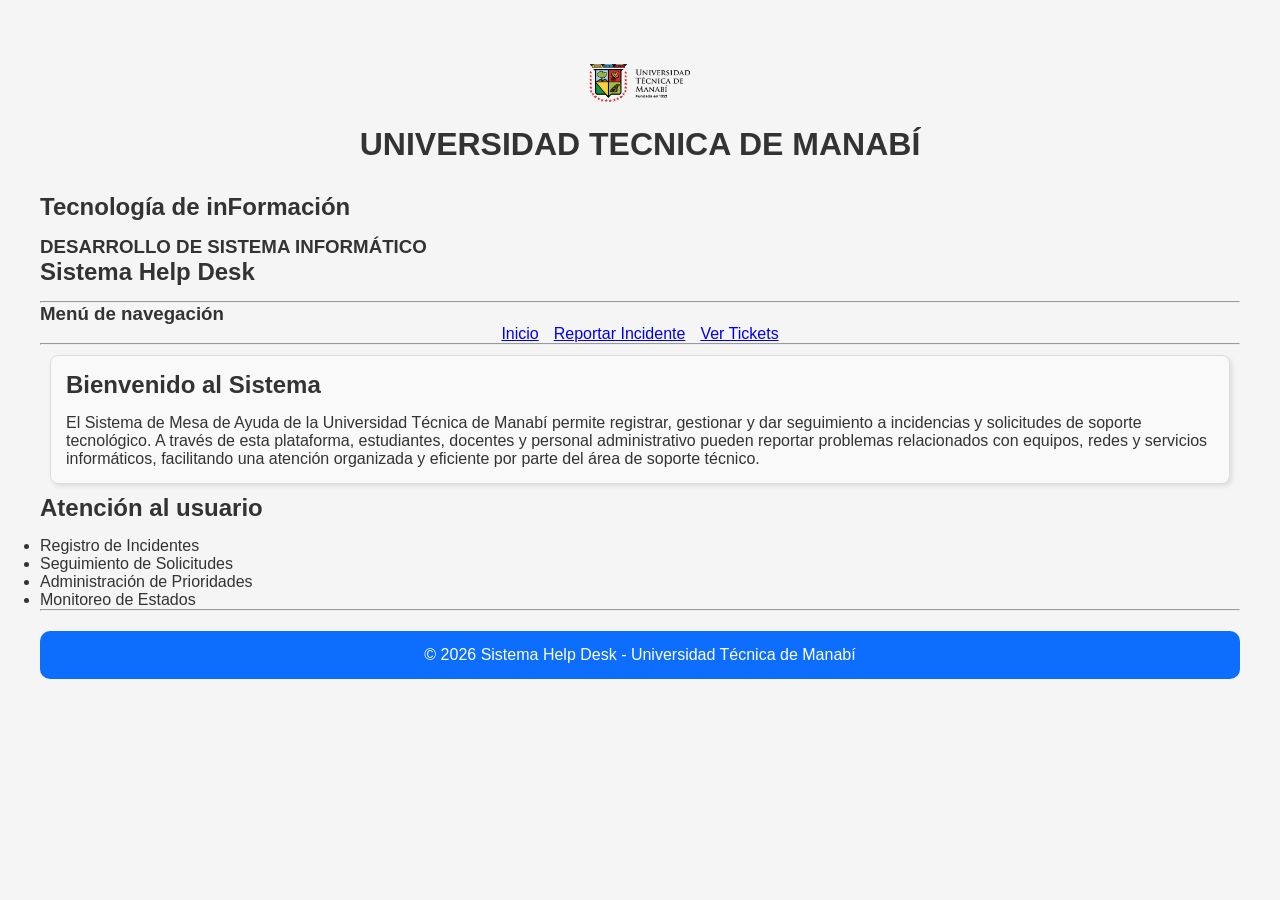
<file: index.html>
<!DOCTYPE html>
<html lang="es">
<head>
    <meta charset="UTF-8">
    <meta name="viewport" content="width=device-width, initial-scale=1.0">

    <link rel="stylesheet" href="UI Kit/style.css">

    <title>Sistema Help Desk - Inicio</title>
</head>
<body>
    <header>
        <img class="logo" src="logo.png"
     alt="Logo Universidad Técnica de Manabí"
     width="150">
       
         <h1>UNIVERSIDAD TECNICA DE MANABÍ</h1>

         <h2> Tecnología de inFormación</h2>

         <h3> DESARROLLO DE SISTEMA INFORMÁTICO</h3>

         <h2> Sistema Help Desk</h2>

    <hr>
    </header>

    <nav>
       <h3>Menú de navegación</h3>
       <ul class="menu">
            <li><a href="index.html">Inicio</a></li>
            <li><a href="reportar.html">Reportar Incidente</a></li>
            <li><a href="tickets.html">Ver Tickets</a></li>
       </ul>
       <hr>
       </nav>
    <main>

<section class="card">

        
    <h2>Bienvenido al Sistema</h2>
        <p>
           El Sistema de Mesa de Ayuda de la Universidad Técnica de Manabí permite registrar, gestionar y dar seguimiento a incidencias y solicitudes de soporte tecnológico. A través de esta plataforma, estudiantes, docentes y personal administrativo pueden reportar problemas relacionados con equipos, redes y servicios informáticos, facilitando una atención organizada y eficiente por parte del área de soporte técnico.
        </p>
</section>
<section>
    <h2>Atención al usuario</h2>
    <ul>
        <li>Registro de Incidentes</li>
        <li>Seguimiento de Solicitudes</li>
        <li>Administración de Prioridades</li>
        <li>Monitoreo de Estados</li>
    </ul>
</section>
    </main>
    <hr>
    <footer>

        <p>
            © 2026 Sistema Help Desk - Universidad Técnica de Manabí
        </p>
    </footer>

    </body>
</html>
</file>
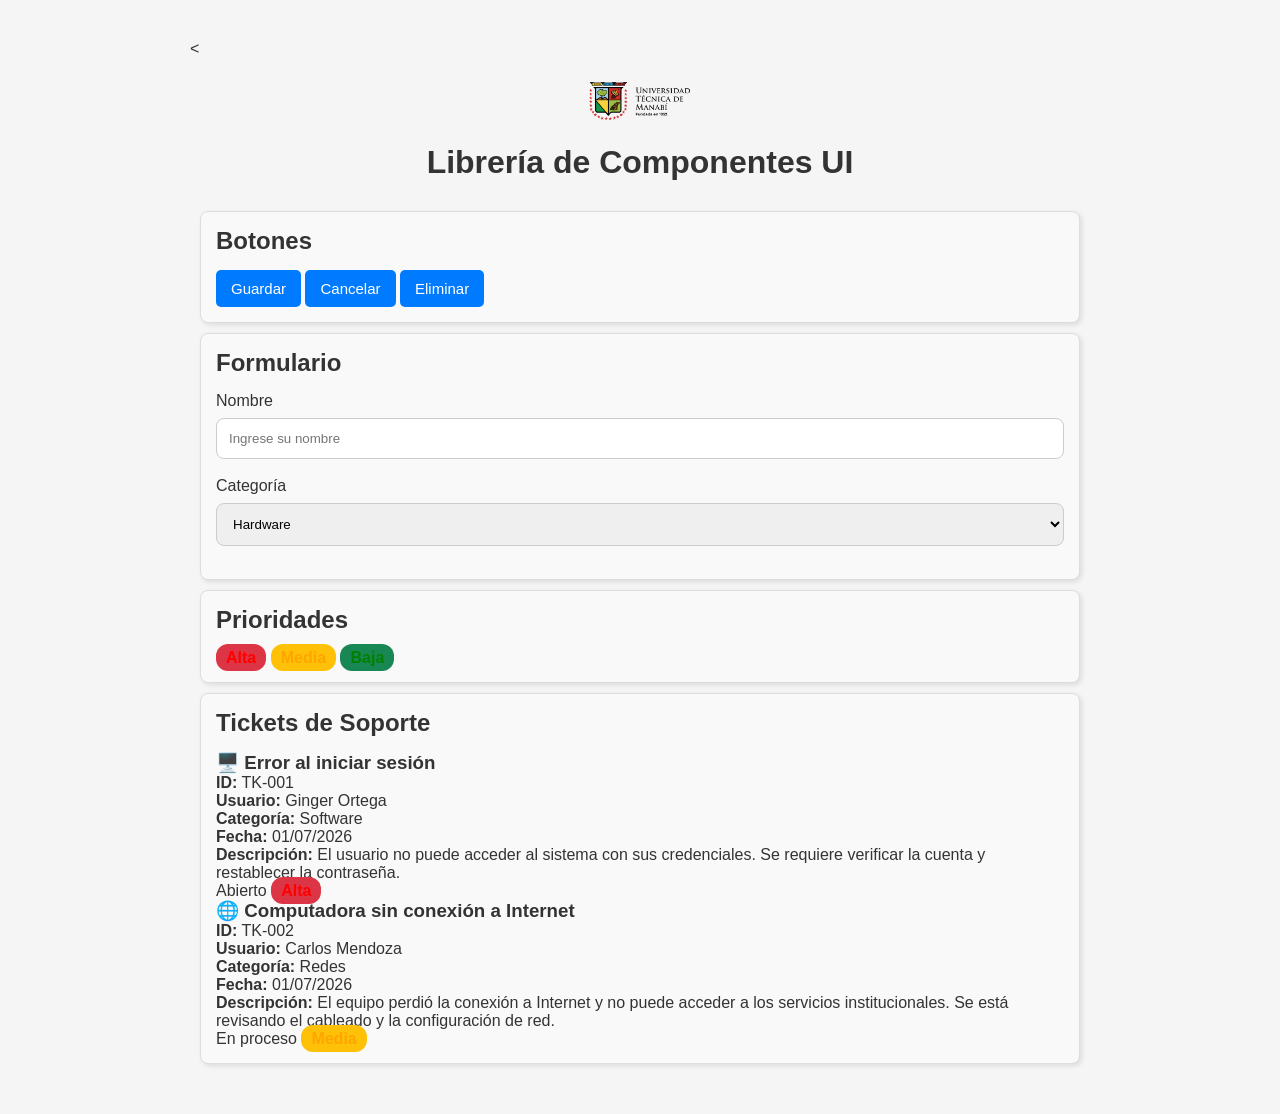
<file: UI Kit/index.html>
<!DOCTYPE html>
<html lang="es">
<head>
    <meta charset="UTF-8">
    <meta name="viewport" content="width=device-width, initial-scale=1.0">
    <title>UI Kit Help Desk</title>
    <link rel="stylesheet" href="style.css">
</head>


<body>

<div class="container">

    <<img src="img/logo.png" alt="Logo UTM" class="logo">

    <h1>Librería de Componentes UI</h1>

    <!-- BOTONES -->
    <div class="card">
        <h2>Botones</h2>

        <button class="btn btn-primary">Guardar</button>
        <button class="btn btn-secondary">Cancelar</button>
        <button class="btn btn-danger">Eliminar</button>
    </div>

    <!-- FORMULARIO -->
    <div class="card">
        <h2>Formulario</h2>

        <label>Nombre</label>
        <input type="text" placeholder="Ingrese su nombre">

        <label>Categoría</label>
        <select>
            <option>Hardware</option>
            <option>Software</option>
            <option>Redes</option>
        </select>
    </div>

    <!-- PRIORIDADES -->
    <div class="card">
        <h2>Prioridades</h2>

        <span class="badge alta">Alta</span>
        <span class="badge media">Media</span>
        <span class="badge baja">Baja</span>
    </div>

    <!-- TICKETS -->
    <div class="card">

        <h2>Tickets de Soporte</h2>

        <div class="ticket">
            <h3>🖥️ Error al iniciar sesión</h3>

            <p><strong>ID:</strong> TK-001</p>
            <p><strong>Usuario:</strong> Ginger Ortega</p>
            <p><strong>Categoría:</strong> Software</p>
            <p><strong>Fecha:</strong> 01/07/2026</p>
            <p><strong>Descripción:</strong> El usuario no puede acceder al sistema con sus credenciales. Se requiere verificar la cuenta y restablecer la contraseña.</p>

            <span class="estado">Abierto</span>
            <span class="badge alta">Alta</span>
        </div>

        <div class="ticket">
            <h3>🌐 Computadora sin conexión a Internet</h3>

            <p><strong>ID:</strong> TK-002</p>
            <p><strong>Usuario:</strong> Carlos Mendoza</p>
            <p><strong>Categoría:</strong> Redes</p>
            <p><strong>Fecha:</strong> 01/07/2026</p>
            <p><strong>Descripción:</strong> El equipo perdió la conexión a Internet y no puede acceder a los servicios institucionales. Se está revisando el cableado y la configuración de red.</p>

            <span class="proceso">En proceso</span>
            <span class="badge media">Media</span>
        </div>

    </div>

</div>

</body>
</html>
</file>
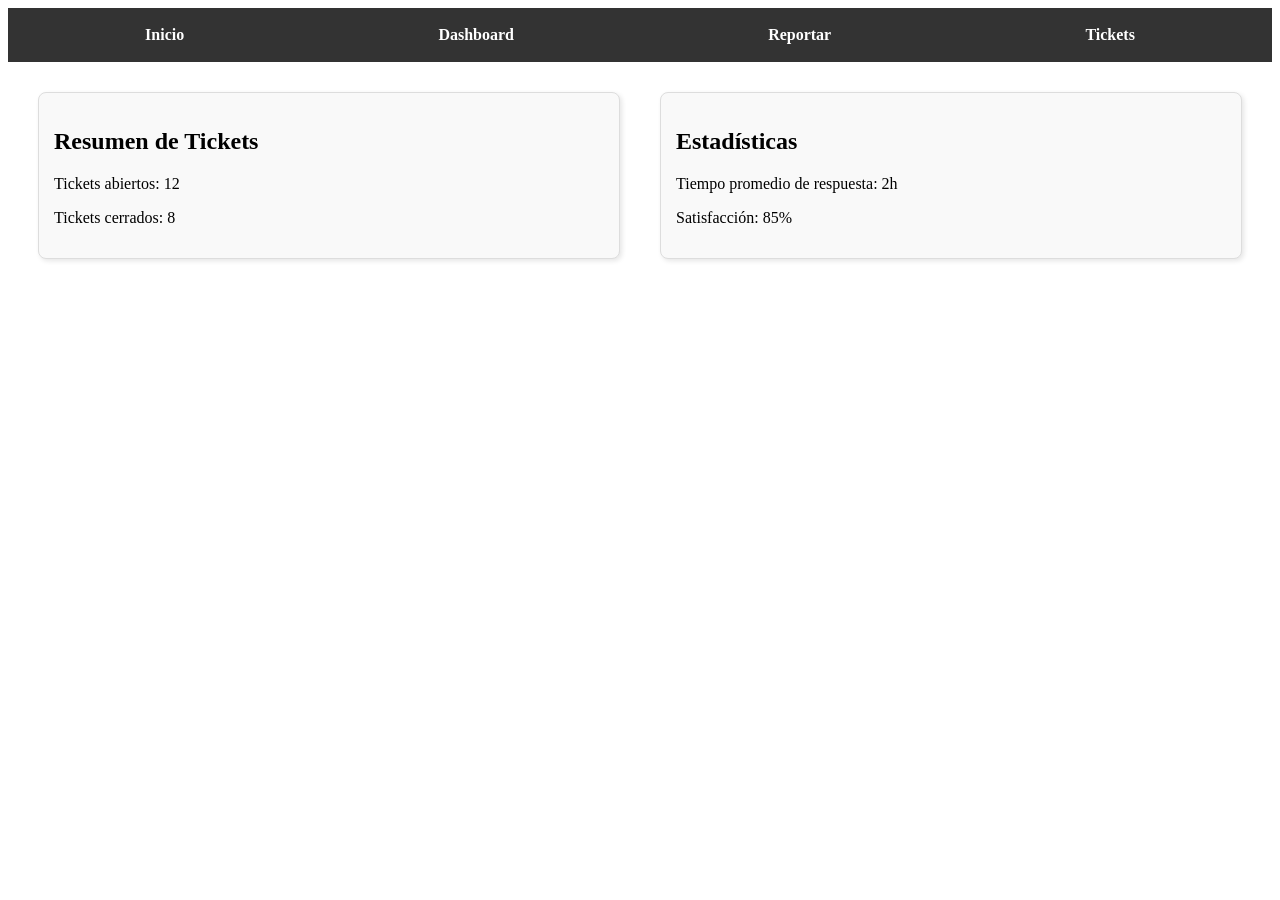
<file: dashboard.html>
<!DOCTYPE html>
<html lang="es">
<head>
  <meta charset="UTF-8">
  <meta name="viewport" content="width=device-width, initial-scale=1.0">
  <title>Dashboard Help Desk</title>
  <link rel="stylesheet" href="style.css">
</head>
<body>
  <nav class="nav">
    <a href="index.html">Inicio</a>
    <a href="dashboard.html">Dashboard</a>
    <a href="reportar.html">Reportar</a>
    <a href="tickets.html">Tickets</a>
  </nav>

  <section class="dashboard">
    <div class="card">
      <h2>Resumen de Tickets</h2>
      <p>Tickets abiertos: 12</p>
      <p>Tickets cerrados: 8</p>
    </div>
    <div class="card">
      <h2>Estadísticas</h2>
      <p>Tiempo promedio de respuesta: 2h</p>
      <p>Satisfacción: 85%</p>
    </div>
  </section>
</body>
</html>
</file>
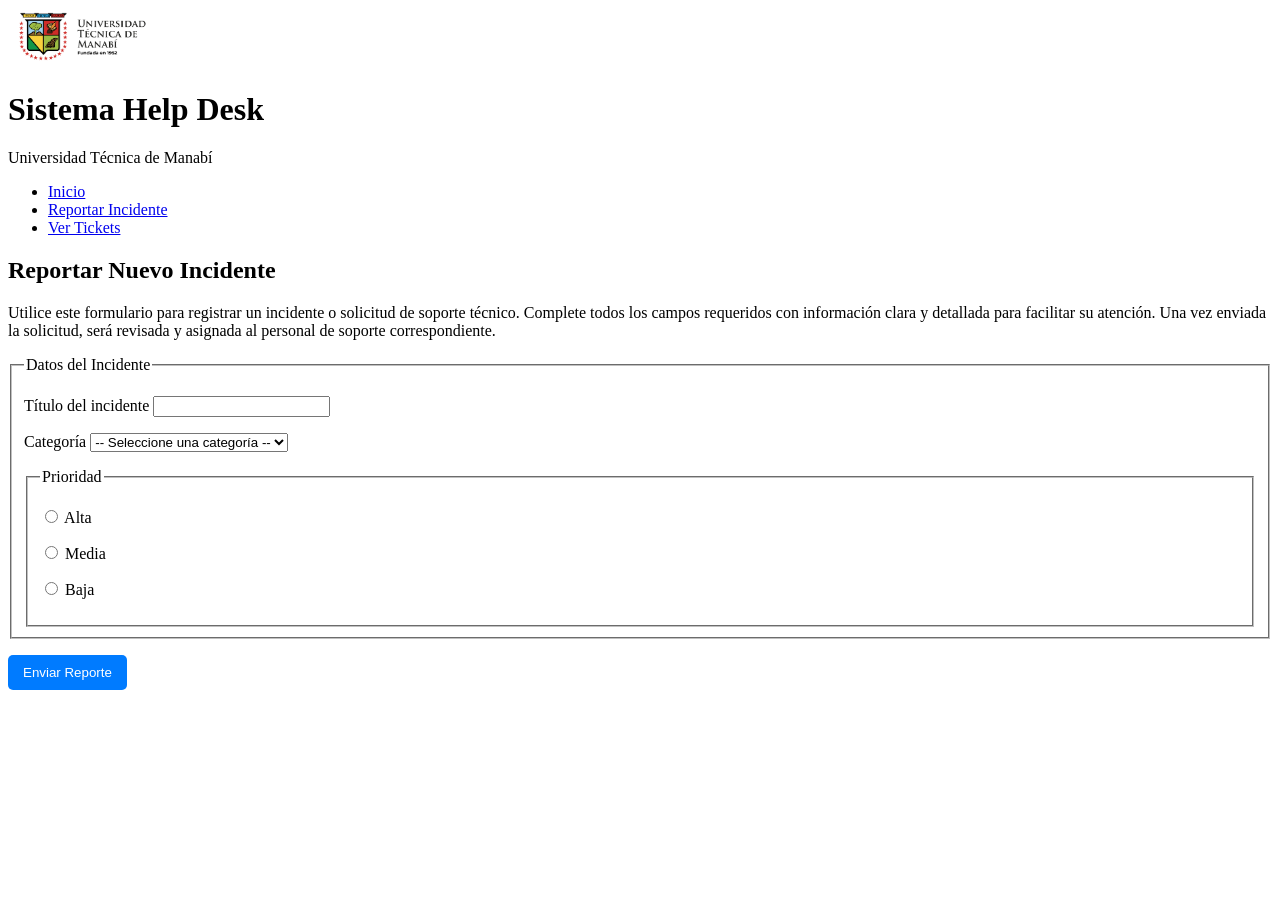
<file: reportar.html>
<!DOCTYPE html>
<html lang="es">
<head>

    <meta charset="UTF-8">
    <meta name="viewport" content="width=device-width, initial-scale=1.0">

    <link rel="stylesheet" href="style.css">


    <title>Sistema Help Desk - Data Center</title>
</head>
<body>

<header>
    <img src="logo.png"
     alt="Logo Universidad Técnica de Manabí"
     width="150">

    <h1>Sistema Help Desk </h1>

    <p>Universidad Técnica de Manabí</p>

    <nav>
        <ul>
            <li><a href="index.html">Inicio</a></li>
            <li><a href="reportar.html">Reportar Incidente</a></li>
            <li><a href="tickets.html">Ver Tickets</a></li>
        </ul>
    </nav>
</header>

<main>

    <section>
        <h2>Reportar Nuevo Incidente</h2>

        <p>
            Utilice este formulario para registrar un incidente o solicitud de soporte técnico.
            Complete todos los campos requeridos con información clara y detallada para facilitar su atención.
             Una vez enviada la solicitud, será revisada y asignada al personal de soporte correspondiente.
        </p>

        <form action="#" method="post">

            <fieldset>
                <legend>Datos del Incidente</legend>

                <p>
                    <label for="titulo">
                        Título del incidente
                    </label>

                    <input
                    class="input"
                        type="text"
                        id="titulo"
                        name="titulo"
                        required>
                </p>

                <p>
                    <label for="categoria">
                        Categoría
                    </label>

                    <select class="select"
            
                        id="categoria"
                        name="categoria"
                        required>

                        <option value="">
                            -- Seleccione una categoría --
                        </option>

                        <option value="hardware">
                            Hardware
                        </option>

                        <option value="software">
                            Software
                        </option>

                        <option value="red">
                            Red
                        </option>

                    </select>
                </p>

                <fieldset>
                    <legend>Prioridad</legend>

                    <p>
                        <label>
                            <input
                                type="radio"
                                name="prioridad"
                                value="alta"
                                required>
                            Alta
                        </label>
                    </p>

                    <p>
                        <label>
                            <input
                                type="radio"
                                name="prioridad"
                                value="media">
                            Media
                        </label>
                    </p>

                    <p>
                        <label>
                            <input
                                type="radio"
                                name="prioridad"
                                value="baja">
                            Baja
                        </label>
                    </p>

                </fieldset>

            </fieldset>
<p>
    <button class="btn btn-primary" type="submit">
    Enviar Reporte
</button>
</p>
        </form>
       

    </section>

</main>

</body>
</html>
</file>
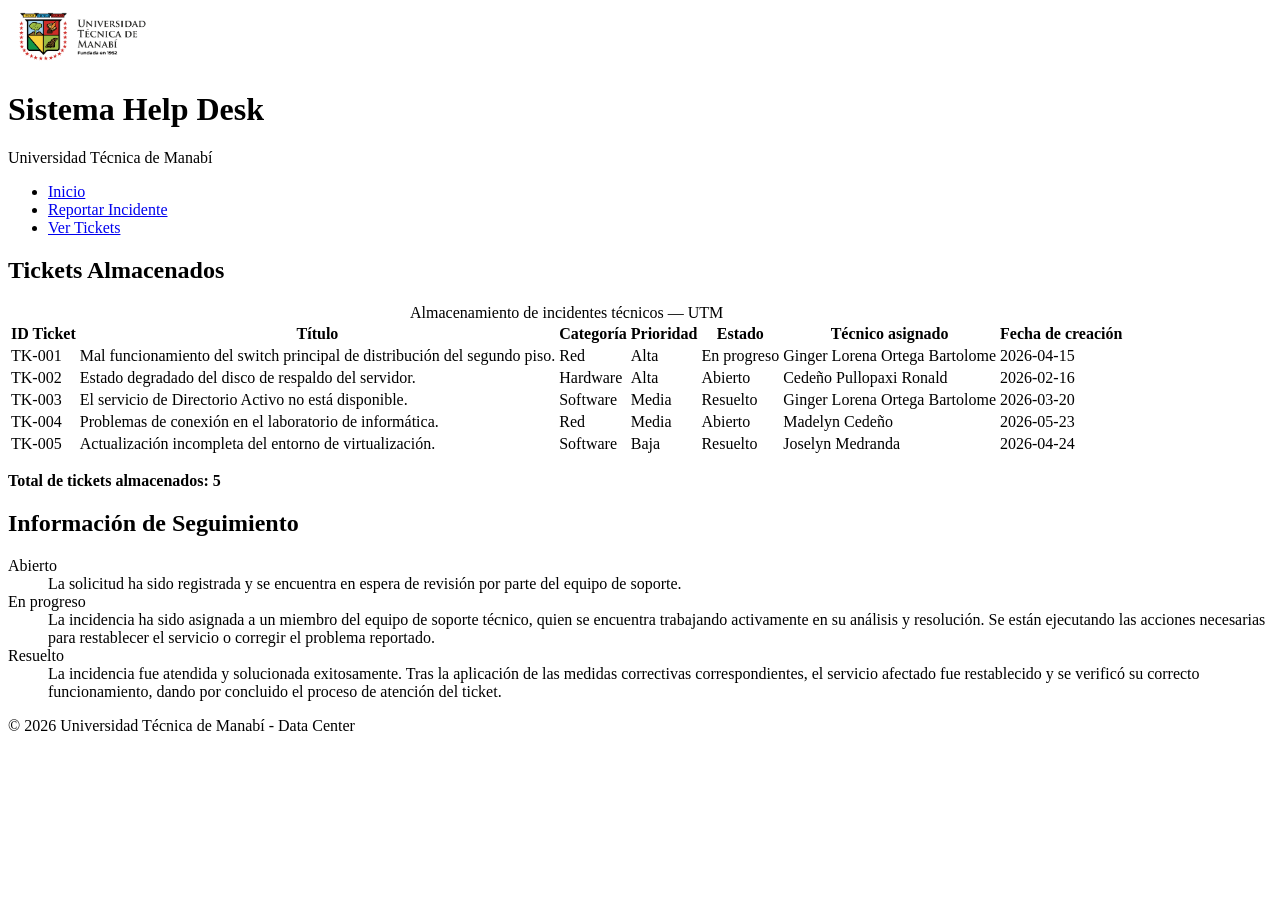
<file: tickets.html>
<!DOCTYPE html>
<html lang="es">
<head>
    <meta charset="UTF-8">
    <meta name="viewport" content="width=device-width, initial-scale=1.0">

    <link rel="stylesheet" href="style.css">


    <title>Tickets Almacenados - Help Desk</title>
</head>
<body>

<header>
    <img src="logo.png"
     alt="Logo Universidad Técnica de Manabí"
     width="150">

    <h1>Sistema Help Desk </h1>

    <p>Universidad Técnica de Manabí</p>

    <nav>
        <ul>
            <li><a href="index.html">Inicio</a></li>
            <li><a href="reportar.html">Reportar Incidente</a></li>
            <li><a href="tickets.html">Ver Tickets</a></li>
        </ul>
    </nav>
</header>

<main>

    <section>
        <h2>Tickets Almacenados</h2>

        <table class="table">
            <caption>
                Almacenamiento de incidentes técnicos —  UTM
            </caption>

            <thead>
                <tr>
                    <th scope="col">ID Ticket</th>
                    <th scope="col">Título</th>
                    <th scope="col">Categoría</th>
                    <th scope="col">Prioridad</th>
                    <th scope="col">Estado</th>
                    <th scope="col">Técnico asignado</th>
                    <th scope="col">Fecha de creación</th>
                </tr>
            </thead>

            <tbody>
                <tr>
                    <td>TK-001</td>
                    <td>Mal funcionamiento del switch principal de distribución del segundo piso.</td>
                    <td>Red</td>
                    <td>Alta</td>
                    <td>En progreso</td>
                    <td>Ginger Lorena Ortega Bartolome</td>
                    <td>2026-04-15</td>
                </tr>

                <tr>
                    <td>TK-002</td>
                    <td>Estado degradado del disco de respaldo del servidor.</td>
                    <td>Hardware</td>
                    <td>Alta</td>
                    <td>Abierto</td>
                    <td>Cedeño Pullopaxi Ronald</td>
                    <td>2026-02-16</td>
                </tr>

                <tr>
                    <td>TK-003</td>
                    <td>El servicio de Directorio Activo no está disponible.</td>
                    <td>Software</td>
                    <td>Media</td>
                    <td>Resuelto</td>
                    <td>Ginger Lorena Ortega Bartolome</td>
                    <td>2026-03-20</td>
                </tr>

                <tr>
                    <td>TK-004</td>
                    <td>Problemas de conexión en el laboratorio de informática.</td>
                    <td>Red</td>
                    <td>Media</td>
                    <td>Abierto</td>
                    <td>Madelyn Cedeño</td>
                    <td>2026-05-23</td>
                </tr>

                <tr>
                    <td>TK-005</td>
                    <td>Actualización incompleta del entorno de virtualización.</td>
                    <td>Software</td>
                    <td>Baja</td>
                    <td>Resuelto</td>
                    <td>Joselyn Medranda</td>
                    <td>2026-04-24</td>
                </tr>
            </tbody>
        </table>

        <p>
            <strong>Total de tickets almacenados: 5</strong>
        </p>

    </section>

    <section>
        <h2>Información de Seguimiento</h2>

        <dl>
            <dt>Abierto</dt>
            <dd>
                La solicitud ha sido registrada y se encuentra 
                en espera de revisión por parte del equipo de soporte.

            </dd>

            <dt>En progreso</dt>
            <dd>
                La incidencia ha sido asignada a un miembro del equipo de soporte técnico, 
                quien se encuentra trabajando activamente en su análisis y resolución. 
                Se están ejecutando las acciones necesarias para restablecer el servicio 
                o corregir el problema reportado.

            </dd>

            <dt>Resuelto</dt>
            <dd>
               La incidencia fue atendida y solucionada exitosamente. 
               Tras la aplicación de las medidas correctivas correspondientes, 
               el servicio afectado fue restablecido y se verificó su correcto funcionamiento, 
               dando por concluido el proceso de atención del ticket.

            </dd>
        </dl>
    </section>

</main>

<footer>
    <p>
        © 2026 Universidad Técnica de Manabí - Data Center
    </p>
</footer>

</body>
</html>
</file>
<file: UI Kit/style.css>
/*=========================
VARIABLES
=========================*/

:root{
    --primary:#0d6efd;
    --secondary:#6c757d;
    --danger:#dc3545;
    --success:#198754;
    --warning:#ffc107;

    --background:#f5f5f5;
    --white:#ffffff;
    --text:#333333;

    --radius:10px;
}

/*=========================
GENERAL
=========================*/

*{
    margin:0;
    padding:0;
    box-sizing:border-box;
}

body{
    font-family:Arial, Helvetica, sans-serif;
    background:var(--background);
    color:var(--text);
    padding:40px;
}

.container{
    max-width:900px;
    margin:auto;
}

h1{
    text-align:center;
    margin-bottom:30px;
}

h2{
    margin-bottom:15px;
}

/*=========================
HEADER / LOGO
=========================*/

.logo{
    display:block;
    width:120px;
    margin:20px auto;
}

/*=========================
CARDS
=========================*/

.card{
    background:var(--white);
    padding:20px;
    margin-bottom:25px;
    border-radius:var(--radius);
    box-shadow:0 4px 10px rgba(0,0,0,.15);
}

/*=========================
BOTONES
=========================*/

.btn,
.btn-primary,
.btn-secondary,
.btn-danger{
    padding:12px 22px;
    border:none;
    border-radius:8px;
    cursor:pointer;
    font-size:15px;
}

.btn-primary{
    background:var(--primary);
    color:white;
}

.btn-secondary{
    background:var(--secondary);
    color:white;
}

.btn-danger{
    background:var(--danger);
    color:white;
}

/*=========================
FORMULARIOS
=========================*/

input,
select{
    width:100%;
    padding:12px;
    margin-top:8px;
    margin-bottom:18px;
    border:1px solid #ccc;
    border-radius:8px;
}

/*=========================
TABLAS
=========================*/

table{
    width:100%;
    border-collapse:collapse;
    background:var(--white);
}

th, td{
    border:1px solid #ddd;
    padding:12px;
}

th{
    background:var(--primary);
    color:white;
}

/*=========================
PRIORIDADES
=========================*/

.alta{
    background:#dc3545;
    color:white;
    padding:5px 10px;
    border-radius:12px;
    font-weight:bold;
}

.media{
    background:#ffc107;
    color:black;
    padding:5px 10px;
    border-radius:12px;
    font-weight:bold;
}

.baja{
    background:#198754;
    color:white;
    padding:5px 10px;
    border-radius:12px;
    font-weight:bold;
}

/*=========================
FOOTER
=========================*/

footer{
    text-align:center;
    margin-top:20px;
    padding:15px;
    background:var(--primary);
    color:white;
    border-radius:10px;
}

/*=========================
RESPONSIVE
=========================*/

@media (max-width:768px){

    body{
        padding:15px;
    }

    nav ul{
        flex-direction:column;
        align-items:center;
    }

    nav ul li{
        width:100%;
        text-align:center;
    }

    nav ul li a{
        display:block;
        width:100%;
    }

    table{
        display:block;
        overflow-x:auto;
        white-space:nowrap;
    }

    .btn,
    .btn-primary,
    .btn-secondary,
    .btn-danger{
        width:100%;
        margin-bottom:10px;
    }

    .logo{
        width:90px;
    }
}/* NAV FLEXBOX */
nav ul{
    display:flex;
    justify-content:center;
    gap:15px;
    list-style:none;
}

/* PRIORIDADES */
.alta{ background:#dc3545; color:white; }
.media{ background:#ffc107; color:black; }
.baja{ background:#198754; color:white; }

/* RESPONSIVE */
@media (max-width:768px){
    nav ul{
        flex-direction:column;
        align-items:center;
    }

    table{
        display:block;
        overflow-x:auto;
    }

    .btn{
        width:100%;
    }
}
/* ====== Barra de navegación ====== */
.nav {
  display: flex;
  justify-content: space-around;
  align-items: center;
  background: #333;
  padding: 10px;
}
.nav a {
  color: white;
  text-decoration: none;
  font-weight: bold;
  padding: 8px 12px;
}
.nav a:hover {
  background: #555;
  border-radius: 5px;
}

/* ====== Tarjetas ====== */
.card {
  background: #f9f9f9;
  border: 1px solid #ddd;
  padding: 15px;
  border-radius: 8px;
  margin: 10px;
  box-shadow: 2px 2px 5px rgba(0,0,0,0.1);
}

/* ====== Botones ====== */
.btn {
  background-color: #007bff;
  color: white;
  padding: 10px 15px;
  border: none;
  border-radius: 5px;
  cursor: pointer;
}
.btn:hover {
  background-color: #0056b3;
}

/* ====== Dashboard con Grid ====== */
.dashboard {
  display: grid;
  grid-template-columns: 1fr 1fr;
  gap: 20px;
  margin: 20px;
}

/* ====== Colores de prioridad ====== */
.alta { color: red; font-weight: bold; }
.media { color: orange; font-weight: bold; }
.baja { color: green; font-weight: bold; }

/* ====== Adaptabilidad (Responsive) ====== */
@media (max-width: 768px) {
  .nav {
    flex-direction: column;
    text-align: center;
  }
  .dashboard {
    grid-template-columns: 1fr;
  }
  form, table {
    width: 100%;
  }
}
</file>
<file: style.css>
/* ====== Barra de navegación ====== */
.nav {
  display: flex;
  justify-content: space-around;
  align-items: center;
  background: #333;
  padding: 10px;
}
.nav a {
  color: white;
  text-decoration: none;
  font-weight: bold;
  padding: 8px 12px;
}
.nav a:hover {
  background: #555;
  border-radius: 5px;
}

/* ====== Tarjetas ====== */
.card {
  background: #f9f9f9;
  border: 1px solid #ddd;
  padding: 15px;
  border-radius: 8px;
  margin: 10px;
  box-shadow: 2px 2px 5px rgba(0,0,0,0.1);
}

/* ====== Botones ====== */
.btn {
  background-color: #007bff;
  color: white;
  padding: 10px 15px;
  border: none;
  border-radius: 5px;
  cursor: pointer;
}
.btn:hover {
  background-color: #0056b3;
}

/* ====== Dashboard con Grid ====== */
.dashboard {
  display: grid;
  grid-template-columns: 1fr 1fr;
  gap: 20px;
  margin: 20px;
}

/* ====== Colores de prioridad ====== */
.alta { color: red; font-weight: bold; }
.media { color: orange; font-weight: bold; }
.baja { color: green; font-weight: bold; }

/* ====== Adaptabilidad (Responsive) ====== */
@media (max-width: 768px) {
  .nav {
    flex-direction: column;
    text-align: center;
  }
  .dashboard {
    grid-template-columns: 1fr;
  }
  form, table {
    width: 100%;
  }
}
</file>
